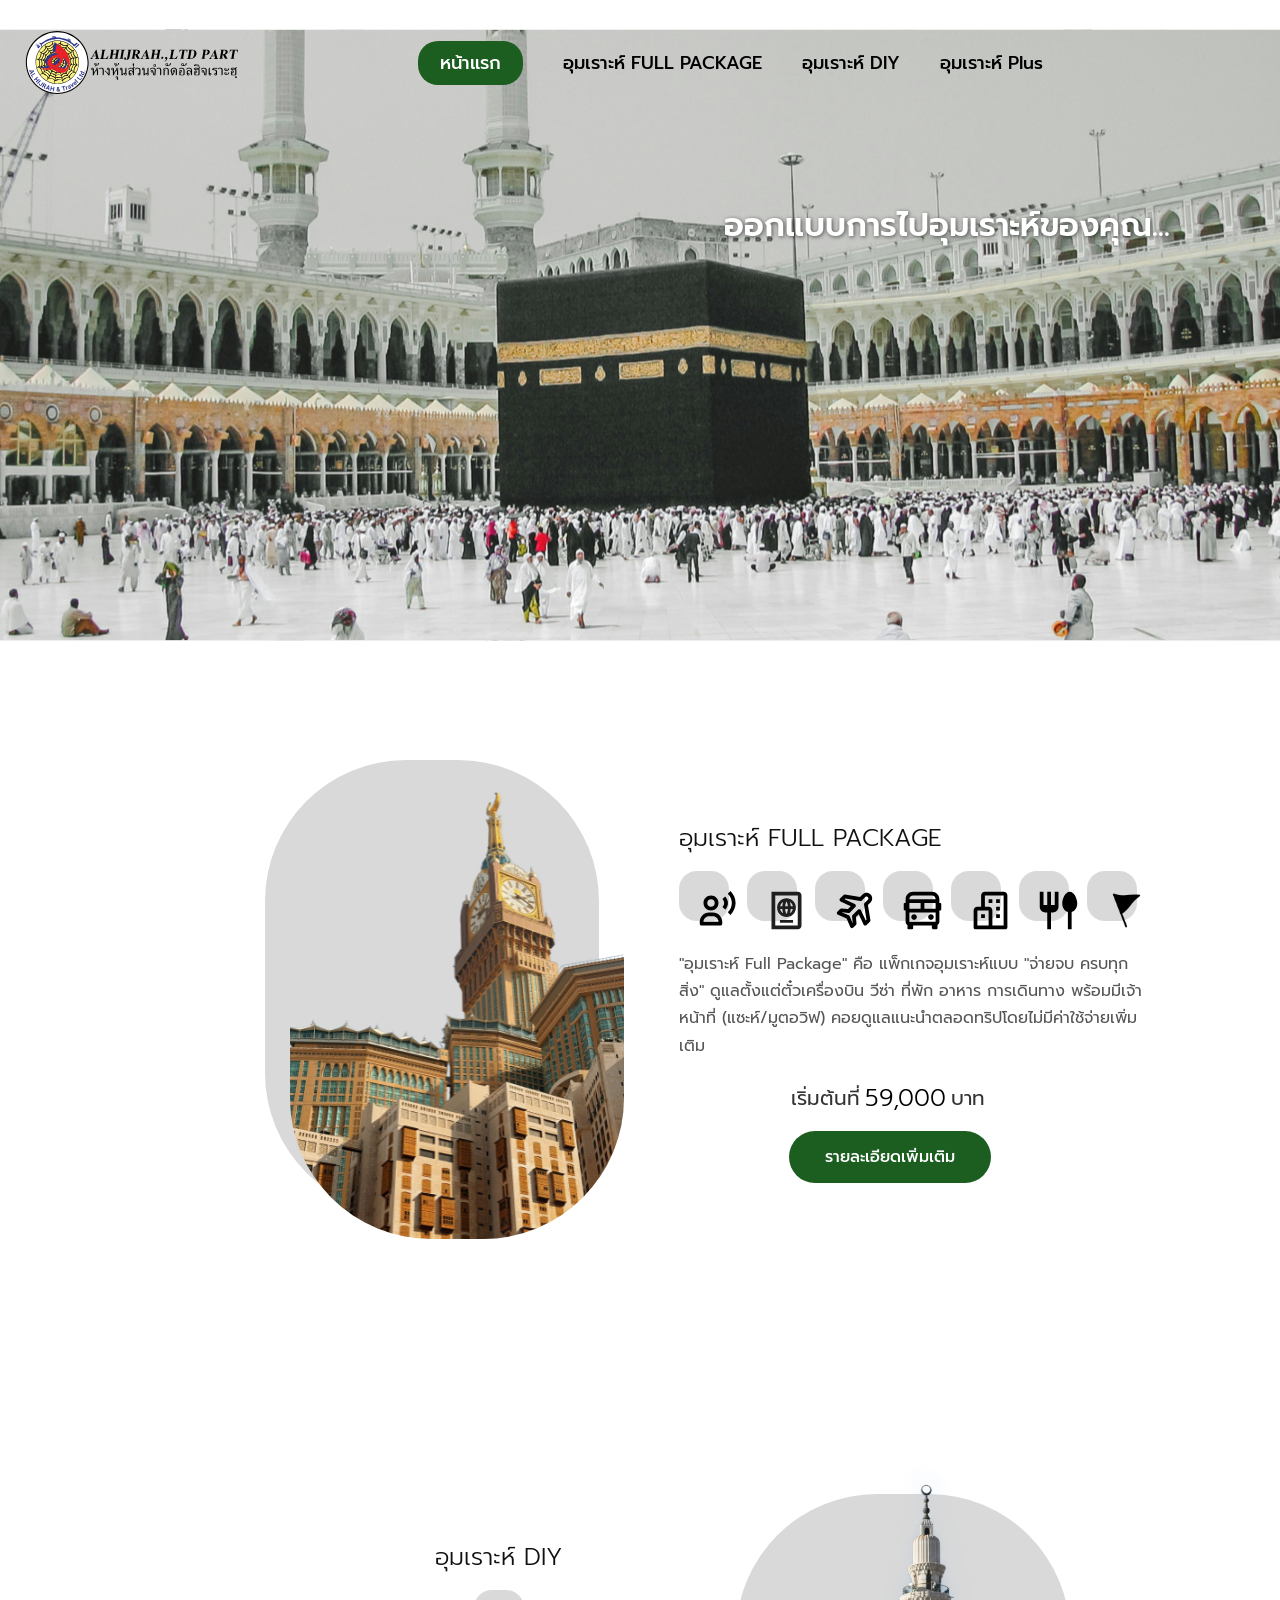
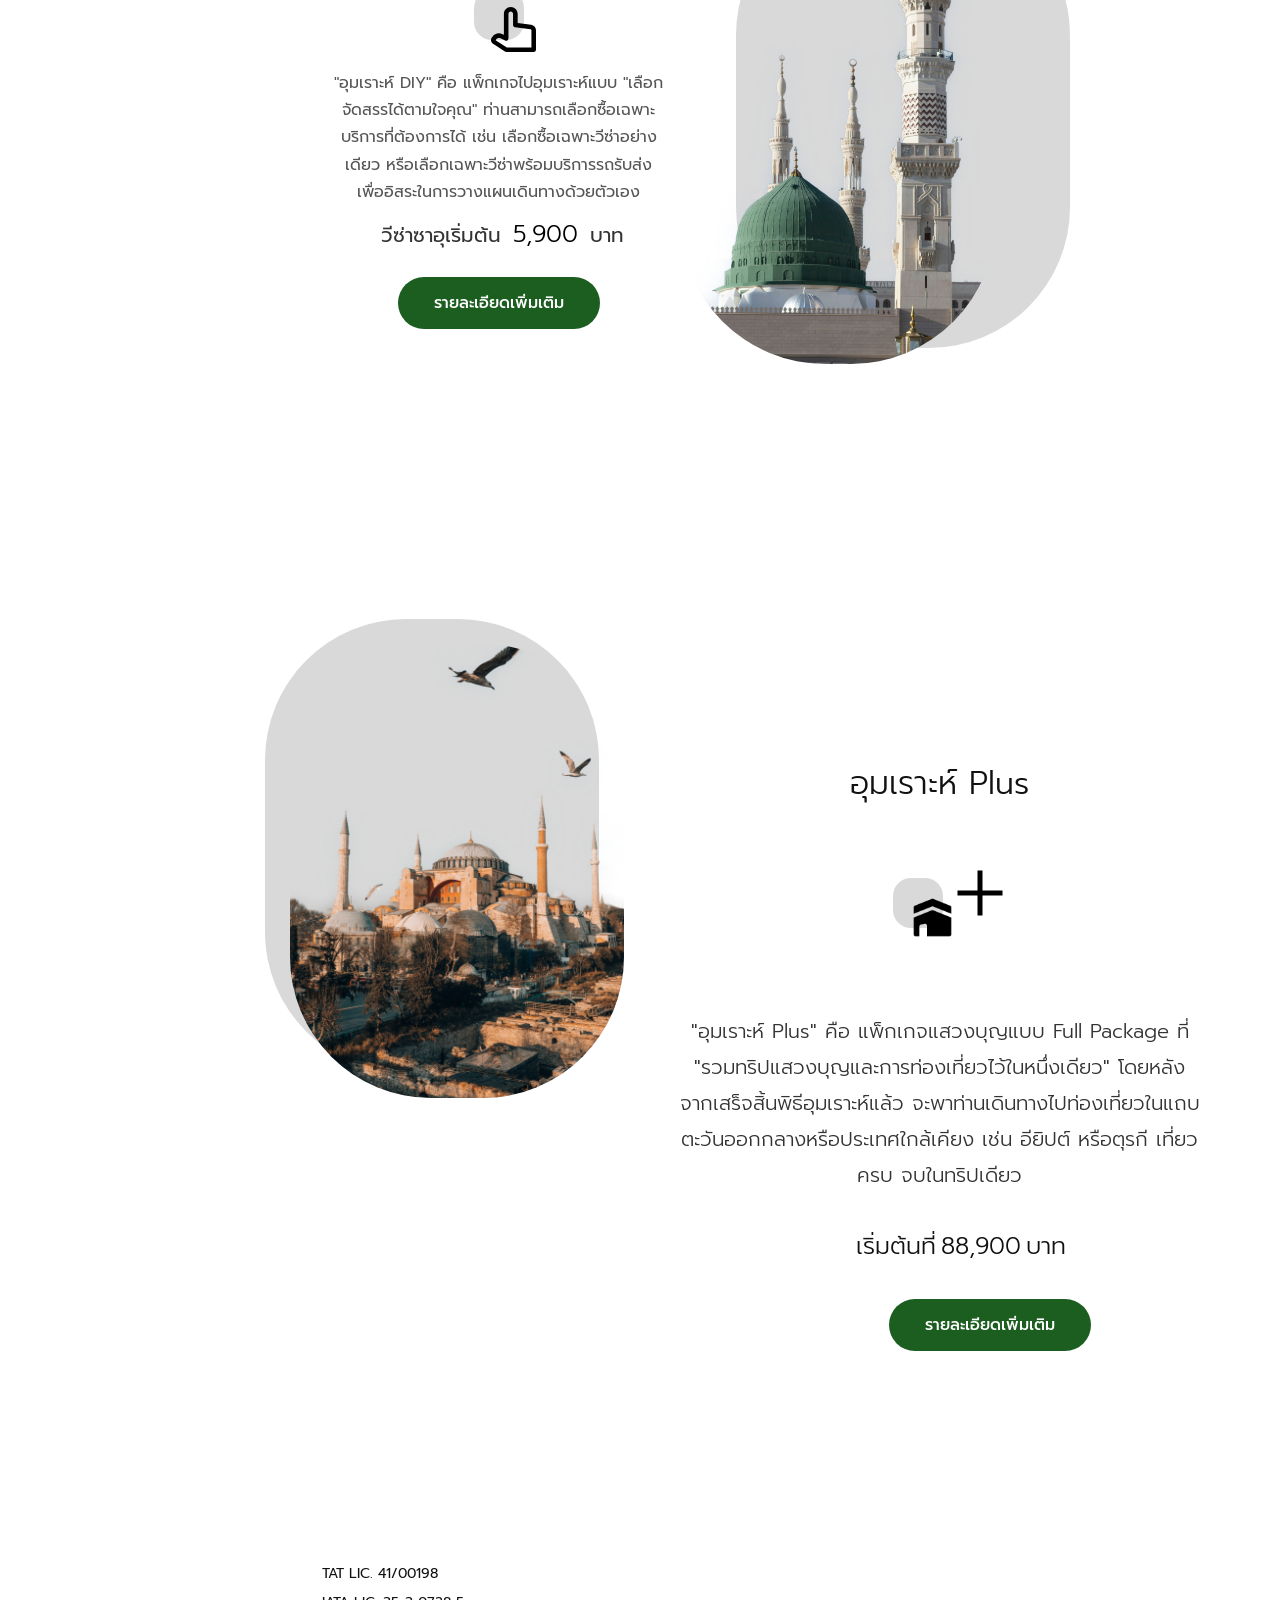
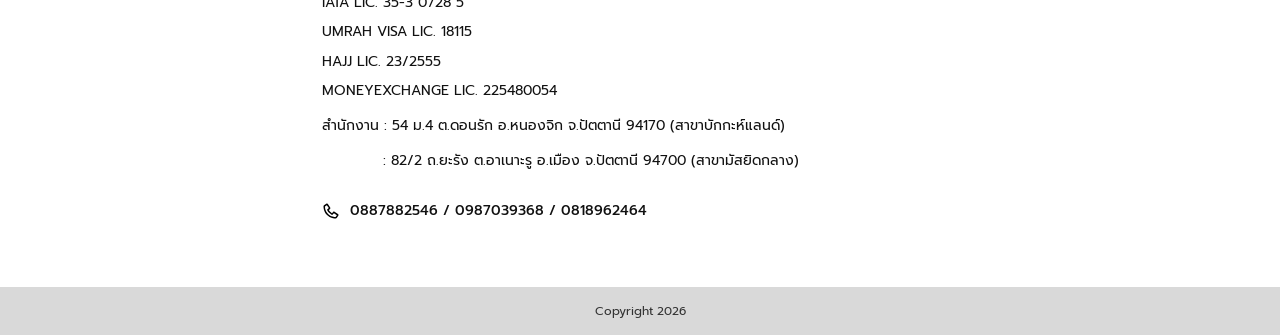
<file: index.html>
<!DOCTYPE html>
<html lang="en">
<head>
    <meta charset="UTF-8">
    <meta name="viewport" content="width=1500">
    <title>Document</title>

    <link rel="stylesheet" href="css/main.css">
</head>
<body>
    
<header class="hero-header">
    <div class="header-overlay">
        <nav class="navbar">
            <div class="logo">
                <img src="img/logo-with-text 2.svg" alt="Logo"> 
            </div>
            <ul>
                <li><a href="#" class="active">หน้าแรก</a></li>
                <li><a href="#">อุมเราะห์ FULL PACKAGE</a></li>
                <li><a href="#">อุมเราะห์ DIY</a></li>
                <li><a href="#">อุมเราะห์ Plus</a></li>
            </ul>
        </nav>

        <div class="header-title">
            <h1>ออกแบบการไปอุมเราะห์ของคุณ...</h1>
        </div>
    </div>
</header>


    <main class="package-section-fluid">

        <div class="package-image">
            <div class="image-bg">
                <img src="img/rumman-amin-c9efPPuS2u8-unsplash 1.svg" alt="Makkah Clock Tower">
            </div>
        </div>
                

        <div class="package-content">
            <h2>อุมเราะห์ FULL PACKAGE </h2>

            <div class="servive-icons">
                <div class="icon-item"><img src="img/icon1.svg"></div>
                <div class="icon-item"><img src="img/icon2.svg"></div>
                <div class="icon-item"><img src="img/icon3.svg"></div>
                <div class="icon-item"><img src="img/icon4.svg"></div>
                <div class="icon-item"><img src="img/icon5.svg"></div>
                <div class="icon-item"><img src="img/icon6.svg"></div>
                <div class="icon-item"><img src="img/icon7.svg"></div>
            </div>

            <p class="package-detail">
                "อุมเราะห์ Full Package" คือ แพ็กเกจอุมเราะห์แบบ "จ่ายจบ ครบทุกสิ่ง" ดูแลตั้งแต่ตั๋วเครื่องบิน วีซ่า ที่พัก อาหาร การเดินทาง พร้อมมีเจ้าหน้าที่ (แซะห์/มูตอวิฟ) คอยดูแลแนะนำตลอดทริปโดยไม่มีค่าใช้จ่ายเพิ่มเติม
            </p>

            <div class="package-price">
                เริ่มต้นที่ <span>59,000</span> บาท
            </div>

            <a href="#" class="btn-more">รายละเอียดเพิ่มเติม</a>

        </div>

    </main><section class="diy-section-fluid">
            
                <div class="package-content diy-content">
                    <h2>อุมเราะห์ DIY</h2>

                    <div class="servive-icons">
                        <div class="icon-item"><img src="img/Vector.svg"></div>
                    </div>

                    <p class="package-detail">
                        "อุมเราะห์ DIY" คือ แพ็กเกจไปอุมเราะห์แบบ "เลือกจัดสรรได้ตามใจคุณ" ท่านสามารถเลือกซื้อเฉพาะบริการที่ต้องการได้ เช่น เลือกซื้อเฉพาะวีซ่าอย่างเดียว หรือเลือกเฉพาะวีซ่าพร้อมบริการรถรับส่ง เพื่ออิสระในการวางแผนเดินทางด้วยตัวเอง
                    </p>

                    <div class="package-price diy-price">
                        วีซ่าซาอุเริ่มต้น <span>5,900</span> บาท
                    </div>

                    <a href="#" class="btn-more diy-btn">รายละเอียดเพิ่มเติม</a>
                </div>

                <div class="package-image diy-image">
                    <div class="image-bg-reverse">
                        <img src="img/tarik-sami-aaw6Z9eIWjQ-unsplash 2.svg" alt="Madinah Green Dome">
                    </div>
                </div>

            </section>

    <main class="package-section-fluid-plus">

        <div class="package-image">
            <div class="image-bg">
                <img src="img/musa-ortac-89i18qfUuzA-unsplash 1.svg" alt="Hagia Sophia">
            </div>
        </div>
                
        <div class="package-content-center">
            <h2>อุมเราะห์ Plus</h2>

            <div class="service-icon-plus">
                <div class="icon-item">
                    <img src="img/kaaba 1.svg" alt="Kaaba">
                </div>
                <img src="img/Frame (6).svg" class="plus-img-sign" alt="Plus Icon">
            </div>

            <p class="package-detail">
                "อุมเราะห์ Plus" คือ แพ็กเกจแสวงบุญแบบ Full Package ที่ "รวมทริปแสวงบุญและการท่องเที่ยวไว้ในหนึ่งเดียว" โดยหลังจากเสร็จสิ้นพิธีอุมเราะห์แล้ว จะพาท่านเดินทางไปท่องเที่ยวในแถบตะวันออกกลางหรือประเทศใกล้เคียง เช่น อียิปต์ หรือตุรกี เที่ยวครบ จบในทริปเดียว
            </p>

            <div class="package-price">
                เริ่มต้นที่ <span>88,900</span> บาท
            </div>

            <a href="#" class="btn-more">รายละเอียดเพิ่มเติม</a>
        </div>

    </main>

    <footer class="site-footer">
        <div class="footer-container">
            <div class="footer-info">
                <p>TAT LIC. 41/00198</p>
                <p>IATA LIC. 35-3 0728 5</p>
                <p>UMRAH VISA LIC. 18115</p>
                <p>HAJJ LIC. 23/2555</p>
                <p>MONEYEXCHANGE LIC. 225480054</p>
                
                <p class="footer-address">สำนักงาน : 54 ม.4 ต.ดอนรัก อ.หนองจิก จ.ปัตตานี 94170 (สาขาบักกะห์แลนด์)</p>
                <p class="footer-address">: 82/2 ถ.ยะรัง ต.อาเนาะรู อ.เมือง จ.ปัตตานี 94700 (สาขามัสยิดกลาง)</p>


                <p class="footer-phone">
                    <img src="img/Frame (7).svg" alt="Phone Icon" class="footer-phone-icon">
                    <span>0887882546 / 0987039368 / 0818962464</span>
                </p>
            </div>
        </div>

        <div class="footer-bottom">
            <p>Copyright 2026</p>
        </div>
    </footer>

</body>
</html>
</file>
<file: css/main.css>
@import url('https://fonts.googleapis.com/css2?family=Prompt:ital,wght@0,100;0,200;0,300;0,400;0,500;0,600;0,700;0,800;0,900;1,100;1,200;1,300;1,400;1,500;1,600;1,700;1,800;1,900&display=swap');


* {
    margin: 0;
    padding: 0;
    box-sizing: border-box;
    font-family: "Prompt", sans-serif;
}

body {
    width: 100%;             /* 🟢 เปลี่ยนเป็น 100% เพื่อให้กว้างพอดีหน้าจอเสมอ */
    max-width: 1530px;       /* 🟢 จำกัดความกว้างสูงสุดไม่เกิน 1530px */
    margin: 0 auto;          /* จัดให้อยู่กึ่งกลางหน้าจอ */
    background-color: #ffffff;
    overflow-x: hidden;      /* 🟢 เติมเครื่องหมาย ; ปิดท้ายคำสั่ง */
}

/* --- Hero Header Style --- */
.hero-header {
    width: 100%;
    height: 670px;
    background: url('../img/sam-riz-ceNCWYqL8DY-unsplash\ 2.svg') no-repeat center center;
    background-size: 100% 100%;
    position: relative;
}

.header-overlay {
    width: 100%;
    height: 100%;
    display: flex;
    flex-direction: column;
    justify-content: space-between;
    padding: 30px 60px 80px 25px;
}

/* --- Navigation Bar --- */
.navbar {
    width: 100%;
    display: flex;
    justify-content: space-between;
    align-items: center;
}

.logo img {
    height: 65px;
    display: block;
} 

.navbar ul {
    display: flex;
    align-items: center;
    list-style: none;
    gap: 40px;
    margin: 0 auto; /* ดันเมนูให้อยู่กึ่งกลางหน้าจอเป๊ะๆ */
    padding: 0;
}

.navbar ul li a {
    text-decoration: none;
    color: #000000;
    font-size: 18px;
    font-weight: 500;
}

.navbar ul li a.active {
    background-color: #1B5E20;
    color: #FFFFFF;
    padding: 8px 22px;
    border-radius: 20px;
}

/* --- Header Title --- */
.header-title {
    align-self: flex-end;
    margin-right: 50px;
    margin-bottom: 340px;
}

.header-title h1 {
    font-size: 32px;
    font-weight: 600;
    color: #FFFFFF;
    text-shadow: 1px 1px 4px rgba(0, 0, 0, 0.6);
}

.package-section-fluid {
    display: flex;
    width: 100%;
    margin-top: 50px; 
    padding-bottom: 100px;
}

/* --- จัดการฝั่งซ้าย (รูปภาพ) --- */
.package-image {
    flex: 0 0 auto;
    display: flex;
    justify-content: flex-start; /* สั่งให้ชิดซ้ายสุดของเว็บบราวเซอร์ */
    position: relative;
    margin-top: 40px;
    padding-left: 265px;
}

.image-bg {
    width: 334px;
    height: 454px;           /* ปรับความกว้างของกล่องเทาตามความเหมาะสม */
    background-color: #D9D9D9;  /* ใส่สีเทาอ่อนแบบในดีไซน์ */
    border-radius: 141px; /* มนเฉพาะด้านขวา ส่วนด้านซ้ายตัดตรงชนขอบจอ */
    position: relative;         
    display: block;
}

.package-image img {
    width: 334px;
    height: 454px;
    object-fit: cover;
    border-radius: 141px; /* 🟢 ทำมุมโค้งมนขนาดใหญ่แบบในรูปตัวอย่าง */
    position: absolute;
    top: 25px;
    left: 25px;
}

/* --- จัดการฝั่งขวา (เนื้อหา) --- */
.package-content {
    flex: 1;                    /* แบ่งพื้นที่ฝั่งขวา */
    display: flex;
    flex-direction: column;     /* สั่งให้เนื้อหาเรียงจาก บน-ลง-ล่าง */
    max-width: 680px;
    padding-left: 80px;        /* เว้นระยะห่างหลบจากรูปภาพฝั่งซ้าย */
    padding-right: 10%;         /* เว้นระยะฝั่งขวาไว้ 10% กันข้อความหลุดขอบจอ */
    padding-top: 100px;          /* ดันหัวข้อลงมาให้เริ่มในระดับเดียวกับรูปภาพตึก */
}

.package-content h2 {
    font-size: 24px;
    font-weight: 380;
    color: #111111;
    margin-bottom: 15px; /* เว้นระยะจากหัวข้อลงมาหาไอคอน */
}


/* --- เพิ่มเติม: จัดกลุ่มกล่องไอคอนบริการให้สวยงามตามแบบ --- */
.servive-icons {
    display: flex;
    flex-wrap: wrap;
    gap: 18px;                  /* ระยะห่างระหว่างกล่องไอคอน */
    max-width: 500px;
    margin-bottom: 5px;
}

/* สร้างกล่องสีเทาอ่อนขอบโค้งมนรอบไอคอน */
.icon-item {
    width: 50px;
    height: 50px;
    background-color: #D9D9D9;  
    border-radius: 18px;        
    display: flex;
    justify-content: center;
    align-items: center;
    position: relative;
}

.icon-item img {
    width: 45px;
    height: 45px;
    display: block;
    position: absolute;
    bottom: -12px;
    right: -12px;
}

/* ข้อความอธิบายรายละเอียด */
.package-detail {
    font-size: 16px;
    line-height: 1.7;
    color: #555555;
    margin-top: 25px;
    margin-bottom: 20px;
}

/* โซนราคา */
.package-price {
    font-size: 20px;
    color: #333333;
    margin-bottom: 15px;
    display: flex;
    align-items: center;    /* จัดให้ตัวหนังสือทุกคำอยู่ในแนวราบตรงกัน */
    padding-left: 112px;     /* ใช้ padding-left แทน margin เพื่อดันให้ขยับไปทางขวา */
}

.package-price span {
    font-size: 24px;
    font-weight: 380;
    color: #000000;             /* สีเขียวสำหรับตัวเลขราคา */
    margin: 0 5px;
}

/* ปุ่มรายละเอียดเพิ่มเติม */
.btn-more {
    align-self: flex-start;     /* สั่งให้ปุ่มกว้างเท่าตัวอักษร ไม่ขยายกว้างเต็มจอ */
    background-color: #1B5E20;
    color: #FFFFFF;
    text-decoration: none;
    padding: 14px 36px;
    border-radius: 30px;
    font-weight: 500;
    transition: background-color 0.2s;
    margin-left: 110px;
}

.btn-more:hover {
    background-color: #123F16;  /* เข้มขึ้นเมื่อเอาเมาส์ไปชี้ */
}

.diy-section-fluid {
    display: flex;
    width: 100%;
    max-width: 1000px;
    overflow: visible;
    padding-bottom: 100px;
    
    /* 🟢 ปรับระยะขยับทั้งเซกชันตรงนี้ */
    margin-top: 125px !important;   /* เพิ่มตัวเลขเพื่อดันทั้งเซกชัน "ลงด้านล่าง" (เดิม 60px) */
    margin-left: 270px !important;   /* เพิ่มตัวเลขเพื่อดันทั้งเซกชันไปทาง "ขวา" */
}

/* ควบคุมพื้นที่ฝั่งข้อความ DIY (ฝั่งซ้าย) */
.diy-content {
    flex: 1;
    display: flex;
    flex-direction: column;
    align-items: center !important; /* จัดองค์ประกอบภายในให้อยู่กึ่งกลางตามภาพ */
    text-align: center;
    padding-left: 0 !important;
    padding-right: 0 !important;
    padding-top: 50px;
    margin-left: 60px !important;  /* เพิ่มตัวเลขเพื่อดันทั้งกล่องไปทาง "ขวา" */
    margin-top: 50px !important;   /* เพิ่มตัวเลขเพื่อดันทั้งกล่องลงมา "ด้านล่าง" */
}

.diy-content h2 {
    margin-left: 0 !important;
    margin-top: 0 !important;
}

.diy-content .servive-icons {
    margin-left: 0 !important;
    justify-content: center;
}

/* ขยับราคาฝั่ง DIY ให้ชิดซ้ายตรงกับหัวข้อ */
.diy-price {
    display: block !important;
    white-space: nowrap !important;   /* ล็อกไม่ให้คำว่า "บาท" ตกบรรทัด */
    margin-left: -105px !important;    /* 🟢 ตัวเลขติดลบยิ่งมาก ข้อความจะยิ่งขยับมาทางซ้าย */
    margin-top: -10px !important;
    margin-bottom: 25px !important;
    text-align: left !important;
}

.diy-btn, 
.diy-content .btn-more {
    margin-left: 0 !important;
    align-self: center !important;
}

.diy-price span {
    font-size: 24px;
    font-weight: 380;
    color: #000000;
    margin: 0 5px;
    display: inline !important;
}

/* ล้างระยะเยื้องซ้ายของปุ่ม เพื่อให้ตรงกับโครงสร้างฝั่งซ้าย */
.diy-btn {
    margin-left: 165px !important;
    align-self: flex-start !important;
}

/* ควบคุมพื้นที่รูปภาพฝั่ง DIY (ฝั่งขวา) */
.diy-image {
    flex: 1;
    display: flex;
    justify-content: flex-end; /* ผลักรูปให้ไปชิดขวาสุดของหน้าจอ */
    position: relative;
    
}

/* กล่องสีเทาหลังรูป มนเฉพาะด้านซ้าย */
.image-bg-reverse {
    width: 334px;
    height: 454px;
    background-color: #D9D9D9;
    border-radius: 141px;
    position: relative;
    display: block;
    margin-top: -40px;
    
    /* 🟢 เพิ่มคำสั่งนี้เข้าไปเพื่อขยับรูปโดม + กล่องเทา โดยไม่ดันข้อความ */
    transform: translate(-200px, 55px) !important;
}

/* จัดตำแหน่งรูปภาพบนกล่องเทา */
.image-bg-reverse img {
    width: 334px;
    height: 520px;
    object-fit: contain;
    border-radius: 0px;
    position: absolute;
    top: -50px;
    left: -65px; /* สั่งขยับอิงจากขอบขวาเข้ามา */
}

.package-section-fluid-plus {
    display: flex;

    width: 100%;
    margin-top: 150px; 
    padding-bottom: 100px;
}

/* --- 🟢 ฝั่งขวา: ใช้พลัง Flexbox สั่งให้เนื้อหาเรียงกึ่งกลางทั้งหมด 🟢 --- */
.package-content-center {
    flex: 1;
    display: flex;
    flex-direction: column;     /* จัดเรียงวัตถุจากบนลงล่าง */
    align-items: center;        /* 🌟 บังคับให้อาวุธทุกชิ้น (H2, ไอคอน, ปุ่ม) อยู่ "กึ่งกลาง" */
    text-align: center;         /* บังคับตัวหนังสือในแท็ก <p> ให้กระจายกึ่งกลางสวยงาม */
    padding-left: 80px;         
    padding-right: 80px;        
    padding-top: 180px;          
}

/* หัวข้อแบบบาง (Light) ตามดีไซน์ล่าสุด */
.package-content-center h2 {
    font-size: 32px;
    font-weight: 300;           /* ใช้ฟอนต์ผอมบาง ทันสมัย */
    color: #111111;
    margin-bottom: 30px;
}

/* --- ส่วนจัดการกล่องไอคอนเดี่ยว + เครื่องหมายบวก --- */
.service-icon-plus {
    display: flex;
    align-items: center;        /* จัดระดับให้ไอคอนและเครื่องหมายบวกขนานกันในแนวตั้ง */
    gap: 15px;                  /* ระยะห่างระหว่างกล่องไอคอนกับเครื่องหมายบวก */
    margin-top: 35px;
    margin-bottom: 35px;
    margin-left: 23px; /* 🟢 ปรับตัวเลขนี้ตามความต้องการครับ ตัวเลขยิ่งมาก กลุ่มไอคอนจะยิ่งขยับไปทางขวา */
}

/* ตัวอักษรเครื่องหมายบวกด้านข้างกล่องเทา */
.plus-img-sign {
    width: 60px; /* ปรับขนาดความกว้าง-สูงของเครื่องหมายบวกตามต้องการ */
    height: 60px;
    transform: translateY(-10px); /* 🟢 ตัวเลขติดลบยิ่งมาก รูปจะยิ่งลอยสูงขึ้น ลองปรับทดสอบดูครับ */
    margin-left: -8px; /* ตัวเลขติดลบยิ่งมาก เครื่องหมายจะยิ่งขยับซ้าย ลองปรับเพิ่ม-ลดตามความชื่นชอบได้เลย ครับ */
}


/* ข้อความอธิบายเนื้อหา (จำกัดความกว้างเพื่อให้อ่านง่ายและตัดคำสวยงาม) */
.package-content-center .package-detail {
    max-width: 620px;           /* 🌟 ล็อกความกว้างบล็อกตัวอักษร ไม่ให้แผ่ยาวเต็มจอจนอ่านยาก */
    font-size: 20px;
    font-weight: 300;
    line-height: 1.8;
    color: #333333;
    margin-bottom: 35px;
    margin-top: 45px; /* 🟢 ตัวเลขติดลบยิ่งมาก ข้อความจะยิ่งขยับขึ้นไปชิดไอคอนด้านบน ลองปรับตัวเลขตามความเหมาะสมได้เลยครับ */
}

/* ส่วนแสดงราคา (ปรับเป็นสีดำตามแบบภาพล่าสุดของคุณ) */
.package-content-center .package-price {
    font-size: 24px;
    font-weight: 300;
    color: #111111;
    margin-bottom: 35px;
    margin-right: 70px; /* 🟢 ตัวเลขยิ่งมาก ข้อความจะยิ่งขยับไปทางซ้าย ลองปรับทดสอบระยะดูได้เลยครับ */
}

.package-content-center .package-price span {
    font-size: 24px;
    font-weight: 300;
    color: #111111;             /* ตัวเลขราคาเป็นสีดำหนา */
}

/* คัดลอกส่วนนี้ไปวางท้ายสุดของไฟล์ main.css ได้เลยครับ */
.package-content-center .btn-more {
    margin-left: 210px; /* 🟢 ตัวเลขยิ่งมาก ปุ่มของ อุมเราะห์ Plus จะยิ่งขยับไปทางขวา */
}

.site-footer {
    width: 100%;
    background-color: #FFFFFF;
    margin-top: 50px; /* เว้นระยะจากเนื้อหาทริปอุมเราะห์ด้านบน */
    
}

.footer-container {
    max-width: 1140px;
    margin: 0 auto;
    padding: 60px 40px;
}

/* 🟢 จุดสำคัญ: สั่งขยับบล็อกข้อมูลทั้งหมดให้ตรงตามกรอบสีแดงของคุณ */
.footer-info {
    margin-left: 20%; /* 🟢 ขยับบล็อกข้อความมาทางขวา ปรับเปอร์เซ็นต์เพิ่ม-ลดได้ตามต้องการครับ */
    text-align: left; /* บังคับให้ข้อความชิดซ้ายของบล็อกเพื่อความเรียบร้อย */
}

/* จัดการลักษณะฟอนต์ของใบอนุญาต 5 บรรทัดแรก */
.footer-info p {
    font-size: 14px;
    font-weight: 400; /* ฟอนต์บางตามสไตล์ดีไซน์ */
    color: #111111;
    line-height: 1.8; /* ระยะห่างระหว่างแต่ละบรรทัดให้โปร่งสวยงาม */
    margin: 0 0 4px 0;
}

/* 🟢 ลบสไตล์ .footer-info .footer-address ของเดิมออก แล้วแทนด้วยชุดนี้ครับ */

.footer-address {
    display: flex;             /* บังคับให้หัวข้อและข้อความต่อแนวนอน */
    align-items: flex-start;   /* จัดให้เยื้องขึ้นด้านบนเสมอกัน */
    margin-top: 8px !important;
    margin-bottom: 8px !important;
}

/* ล็อกขนาดความกว้างหัวข้อด้านหน้าให้กว้างเท่ากัน เพื่อดันให้เครื่องหมายโคลอนตรงกัน */
.address-title {
    width: 95px;              /* 🟢 บังคับให้ช่องข้อความด้านหน้ากว้างเท่านี้ ตัวโคลอนจะตรงกันเป๊ะ */
    display: inline-block;
    flex-shrink: 0;
    color: #111111;
}

/* ล็อกพื้นที่ข้อความที่อยู่ฝั่งขวา */
.address-text {
    flex: 1;
    color: #111111;
}

/* ดันระยะห่างก่อนเริ่มบรรทัดเบอร์โทรศัพท์ */
.footer-info .footer-phone {
    margin-top: 25px; 
    font-weight: 500;
    display: flex;
    align-items: center;
    gap: 10px;
}

/* จัดแนวไอคอนโทรศัพท์และเบอร์ให้ขนานกัน */
.footer-info .footer-phone {
    font-weight: 500;
    display: flex;
    align-items: center;
    gap: 10px;
}

.footer-phone-icon {
    width: 18px;
    height: 18px;
    object-fit: contain;
}

/* แถบสีเทา Copyright */
.footer-bottom {
    background-color: #D9D9D9;
    padding: 15px 0;
    text-align: center;
}

.footer-bottom p {
    font-size: 12px;
    color: #333333;
    margin: 0;
}

/* 🟢 เพิ่มโค้ดชุดนี้ไว้ท้ายสุดของไฟล์ main.css ได้เลยครับ */

.footer-address {
    display: flex;            /* สั่งให้หัวข้อกับที่อยู่เรียงแนวนอน */
    align-items: flex-start;  /* จัดให้ด้านบนตรงกัน */
    margin-top: 10px !important;
    margin-bottom: 10px !important;
}

/* ล็อกความกว้างของโซนหัวข้อด้านหน้า */
.address-title {
    width: 90px;             /* 🟢 ปรับเพิ่ม-ลดตัวเลขนี้ได้เพื่อให้พื้นที่พอดีกับคำว่า "สำนักงาน :" */
    display: inline-block;
    flex-shrink: 0;          /* ป้องกันไม่ให้บล็อกหัวข้อยืดหด */
    text-align: left;        /* จัดให้ชิดซ้าย */
}

/* ข้อความตัวที่อยู่ */
.address-text {
    flex: 1;                 /* ให้ข้อความที่อยู่กินพื้นที่ที่เหลือทั้งหมด */
}

/* สั่งให้ทำงานเฉพาะกล่องข้อความที่อยู่ (footer-address) ตัวที่ 2 เท่านั้น */
.footer-info .footer-address:nth-child(7) {
    padding-left: 61px; /* 🟢 ตัวเลขยิ่งมาก ข้อความจะยิ่งขยับไปทางขวา ลองปรับเพิ่ม-ลดดูได้เลยครับ */
}
</file>
